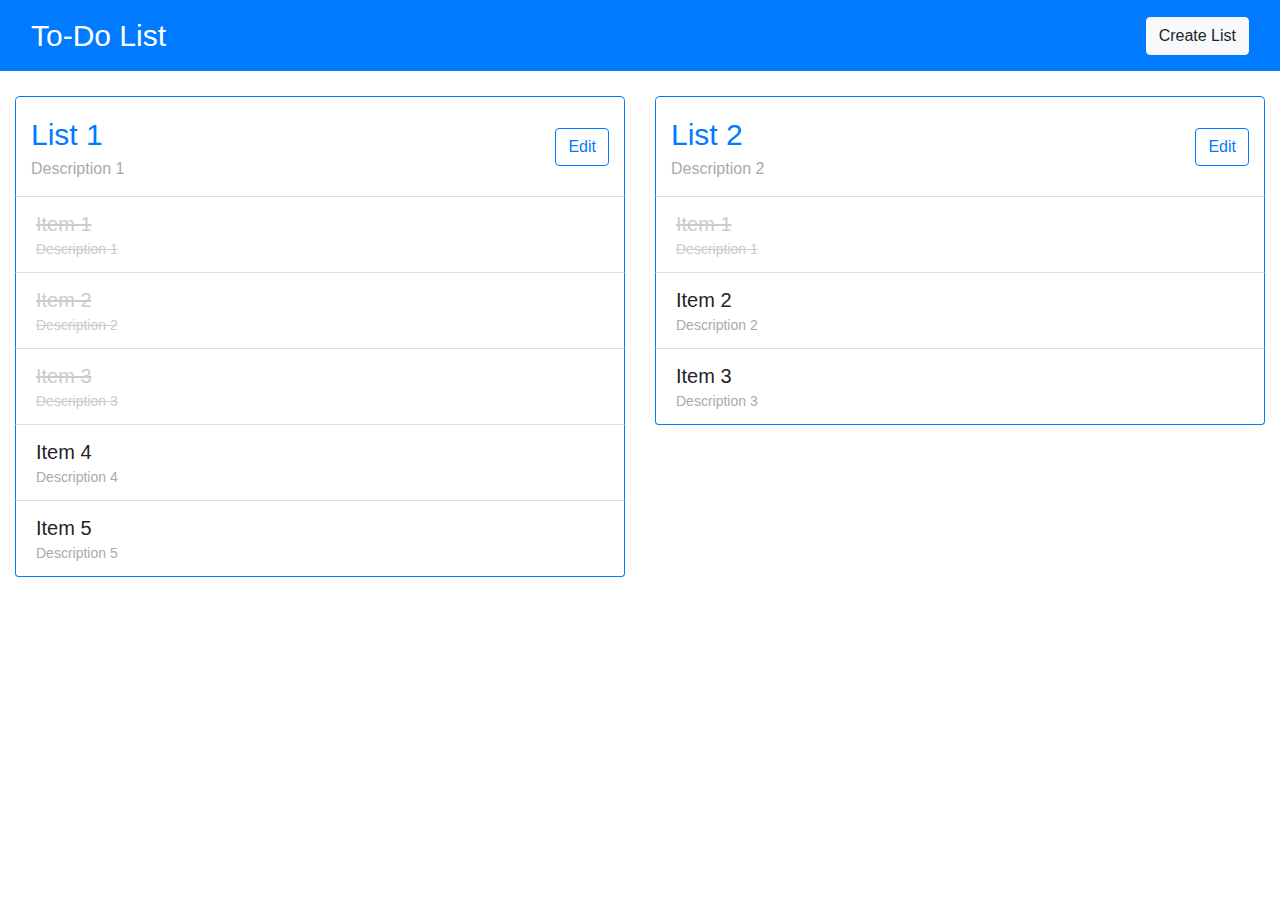
<file: index.html>
<!DOCTYPE html>
<html>

<head>
    <meta charset="utf-8" />
    <meta http-equiv="X-UA-Compatible" content="IE=edge">
    <title>To-Do List</title>
    <meta name="viewport" content="width=device-width, initial-scale=1">
    <link rel="stylesheet" href="lib/bootstrap/bootstrap.min.css">
    <link rel="stylesheet" href="css/app.css">
    <script src="lib/angular/angular.min.js"></script>
    <script src="lib/angular/angular-route.min.js"></script>
    <script src="js/app.js"></script>
    <script src="js/controllers/listController.js"></script>
    <script src="js/controllers/formController.js"></script>
    <script src="js/config/routeConfig.js"></script>
    <script src="js/services/listService.js"></script>
    <script src="js/directives/todoListDirective.js"></script>
</head>

<body ng-app="todoList" ng-cloak>
    <nav class="navbar navbar-expand-lg navbar-dark bg-primary">
        <div class="col-sm">
            <a class="navbar-brand" href="/">To-Do List</a>
        </div>
        <div class="col-sm">
            <div class="text-right">
                <a class="btn btn-light" href="#!/create">Create List</a>
            </div>
        </div>
    </nav>
    <div ng-view></div>
</body>

</html>
</file>
<file: css/app.css>
.navbar {
    margin-bottom: 25px;
}

.navbar-brand {
    font-size: 30px;
}

.list-group-block {
	margin-bottom: 20px;
}

.list-group-header {
    padding: 15px;
    border-top-left-radius: 5px;
    border-top-right-radius: 5px;
    color: #fff;
}

.list-group-header .title {
    font-size: 30px;
}

.list-group-header .description {
    font-size: 16px;
    color: #aaa;
}

.list-group .list-group-item:first-child {
    border-top-left-radius: 0;
    border-top-right-radius: 0;
}

.list-group .list-group-item:last-child {
    border-bottom-color: #007bff;
}

.list-group .list-group-item {
    cursor: pointer;
    border-left-color: #007bff;
    border-right-color: #007bff;
}

.list-group .list-group-item .title {
    font-size: 20px;
}

.list-group .list-group-item .description {
    font-size: 14px;
    color: #aaa;
}

.list-group .list-group-item.completed div {
    text-decoration: line-through;
    color: #ccc;
}

form {
    max-width: 500px;
    margin-left: auto;
    margin-right: auto;
}

.empty-list {
    width: 100%;
    margin-right: 15px;
    margin-left: 15px;
    text-align: center;
    font-size: 22px;
    background-color: #f8f8f8;
    padding: 20px;
}

.invalid-feedback {
    display: block;
}
</file>
